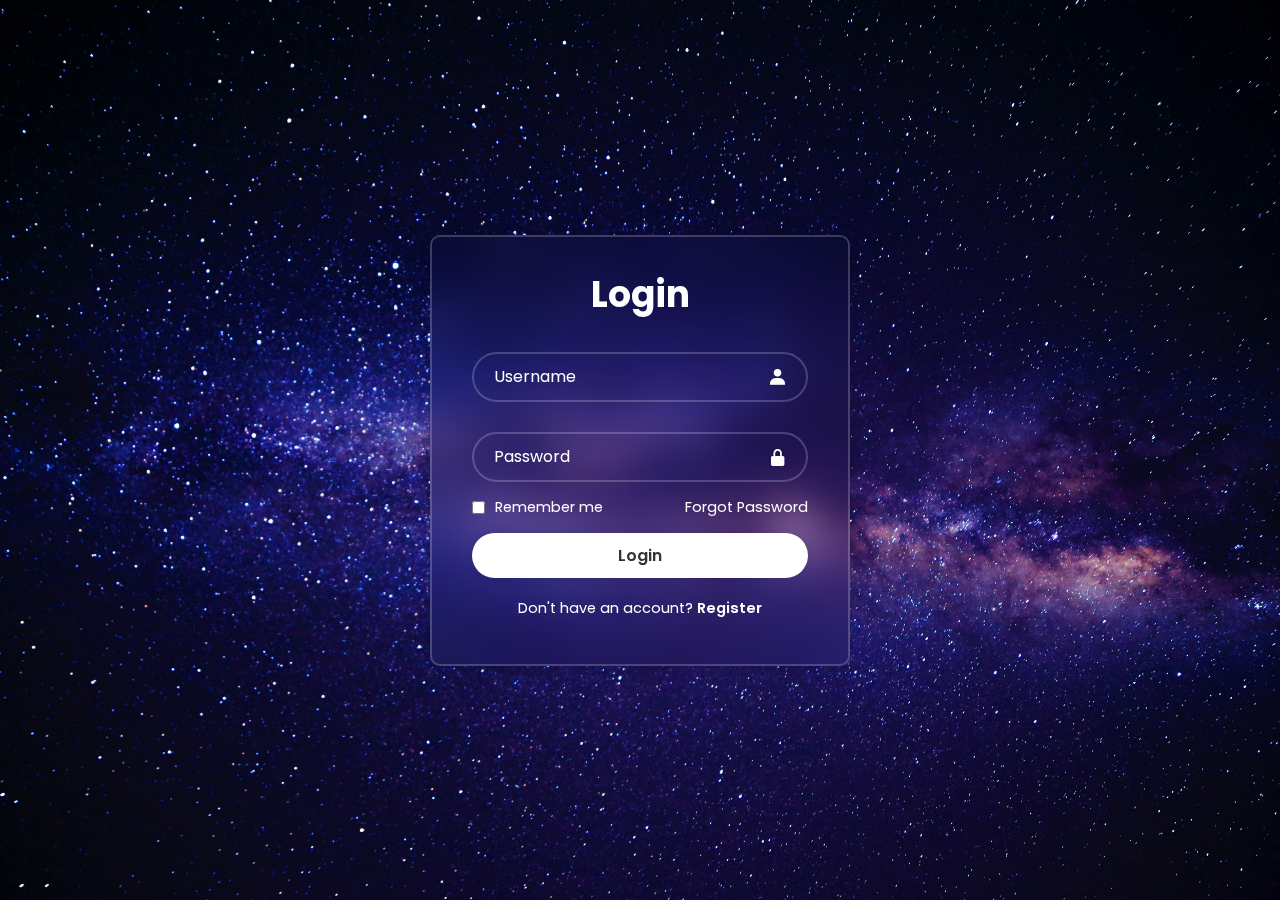
<file: loginPage/login_page.html>
<!DOCTYPE html>
<html lang="en">
<head>
    <meta charset="UTF-8">
    <meta name="viewport" content="width=device-width, initial-scale=1.0">
    <title>Login Page</title>
    <link href='style.css' rel='stylesheet'>
    <link href='https://unpkg.com/boxicons@2.1.4/css/boxicons.min.css' rel='stylesheet'>
</head>
<body>
    <div class="wrapper">
        <form action="">
            <h1>Login</h1>
            <div class="input-box">
                <input type="text" id="usernameInput" placeholder="Username" required>
                <i class='bx bxs-user bx-flip-horizontal'></i>
            </div>
            <div class="input-box">
                <input type="password" id="passwordInput" placeholder="Password" required>
                <i class='bx bxs-lock-alt bx-flip-horizontal'></i>
            </div>

            <div class="remember">
                <label><input type="checkbox">Remember me</label>
                <a href="#">Forgot Password</a>
            </div>

            <button type="button" class="btn" onclick="login()">Login</button>

            <div class="register-link">
                <p>Don't have an account? <a href="#">Register</a></p>
            </div>
        </form>
    </div>
    <script src="index.js"></script>
</body>
</html>
</file>
<file: loginPage/style.css>
@import url("https://fonts.googleapis.com/css2?family=Poppins:ital,wght@0,100;0,200;0,300;0,400;0,500;0,600;0,700;0,800;0,900;1,100;1,200;1,300;1,400;1,500;1,600;1,700;1,800;1,900&display=swap");


* {
    margin: 0;
    padding: 0;
    box-sizing: border-box;
    font-family: "Poppins", sans-serif;
}

body {
    display: flex;
    justify-content: center;
    align-items: center;
    min-height: 100vh;
    background: url(img.jpg) no-repeat;
    background-size: cover;
    background-position: center;
}

.wrapper {
    width: 420px;
    background: transparent;
    border: 2px solid rgba(255,255,255, .2);
    backdrop-filter: blur(20px);
    box-shadow: 0 0 10px rgba(0,0,0, .2);
    color: #fff;
    border-radius: 10px;
    padding: 30px 40px;
}

.wrapper h1{
    font-size: 36px;
    text-align: center;
}

.wrapper .input-box{
    position: relative;
    width: 100%;
    height: 50px;
    margin: 30px 0;
}

.input-box input {
    width: 100%;
    height: 100%;
    background: transparent;
    border: none;
    outline: none;
    border: 2px solid rgba(255,255,255, .2);
    border-radius: 40px;
    font-size: 16px;
    color: #fff;
    padding: 20px 45px 20px 20px;
}

.input-box input::placeholder {
    color: #fff;
}

.input-box i {
    position: absolute;
    right: 20px;
    top: 50%;
    transform: translateY(-50%);
    font-size: 20px;
}

.wrapper .remember{
    display: flex;
    justify-content: space-between;
    font-size: 14.5px;
    margin: -15px 0 15px;
}


.remember{
    accent-color: #fff;
    margin-right: 3px;
}

.remember label{
    display: flex;
    gap: 10px;
}

.remember a {
    color: #fff;
    text-decoration: none;
}

.remember a:hover {
    text-decoration: underline;
}

.wrapper .btn {
    width: 100%;
    height: 45px;
    background: #fff;
    border: none;
    outline: none;
    border-radius: 40px;
    box-shadow: 0 0 10px rgba(0,0,0, .1);
    cursor: pointer;
    font-size: 16px;
    color: #333;
    font-weight: 600;
}

.wrapper .register-link {
    font-size: 14.5px;
    text-align: center;
    margin: 20px 0 15px;
}

.register-link p a {
    color: #fff;
    text-decoration: none;
    font-weight: 600;
}

.register-link p a:hover{
    text-decoration: underline;
}
</file>
